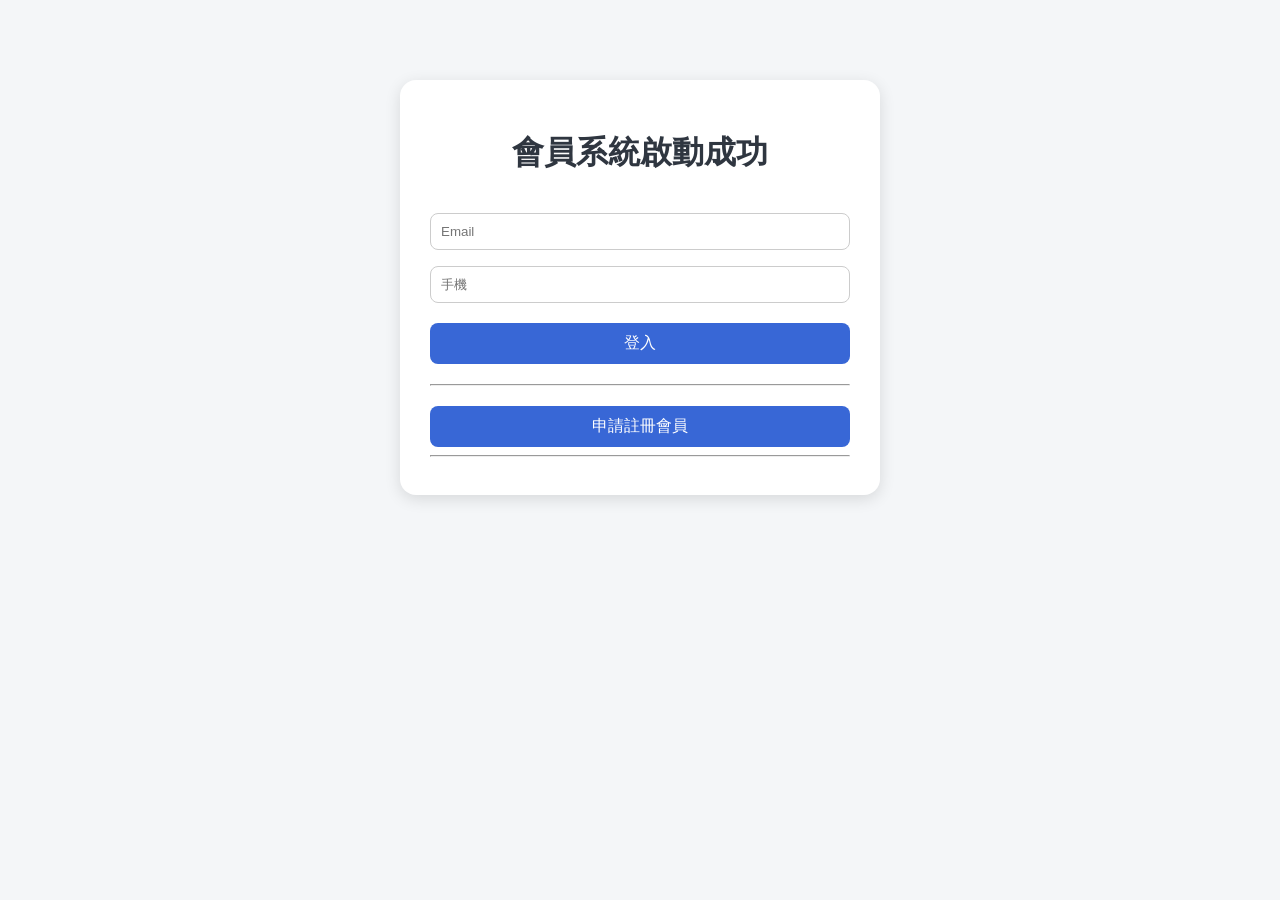
<file: templates/index.html>
<!-- 登入流程：登入 → 呼叫 API → 顯示會員資料 → 控制畫面狀態 -->

<!DOCTYPE html>
<html>
<head>
    <title>Membership</title>
    <link rel="stylesheet" href="/static/style.css">
</head>
<body>

<div class="container"> 
    
<h1>會員系統啟動成功 </h1>

<!-- 登入區 -->
<!-- 登入輸入區（Email + 手機 + 按鈕） -->
<div id="loginBox">
    <input type="text" id="email" placeholder="Email">
    <input type="text" id="phone" placeholder="手機">
    <button onclick="login()">登入</button>
</div>

<!-- 顯示登入結果（成功或失敗） -->
<div id="loginResult"></div>

<hr>

<!-- 註冊按鈕（往下放） -->
<div id="registerBtn">
    <button onclick="location.href='/register-page'">申請註冊會員</button>
</div>

<hr>

</div>

<script>

// 登入功能：收集資料 → 呼叫 API → 處理回傳
function login() {
    const email = document.getElementById("email").value;
    const phone = document.getElementById("phone").value;

    // 呼叫後端 API（/api/login）
    fetch("/api/login", {
        method: "POST",
        headers: {
            "Content-Type": "application/json"
        },
        body: JSON.stringify({
            email: email,
            phone: phone
        })
    })
    .then(res => res.json())
    .then(data => {
        const result = document.getElementById("loginResult");

        // 如果登入成功（後端回傳 member）
        if (data.member) {
            const member = data.member;

            // 儲存登入狀態（localStorage）
            localStorage.setItem("member", JSON.stringify(data.member));

            // 隱藏登入區與註冊按鈕
            document.getElementById("loginBox").style.display = "none";
            document.getElementById("registerBtn").style.display = "none";
            
            // 顯示會員資料
            result.innerHTML = `
                <h3>登入成功</h3>
                <p>姓名：${member.name}</p>
                <p>Email：${member.email}</p>
                <p>手機：${member.phone}</p>
                <p>生日：${member.birthday}</p>
                <p>等級：${member.level}</p>
                <p>點數：${member.points}</p>
                <p>狀態：${member.status}</p>

                <button onclick="logout()">登出</button>
            `;
        } else {
            // 登入失敗顯示錯誤訊息
            result.innerHTML = `<p>${data.message}</p>`;
        }
    });
}

// 頁面載入時自動檢查是否已登入（localStorage）
window.onload = function () {
    const saved = localStorage.getItem("member");

    if (saved) {
        const member = JSON.parse(saved);

        // 隱藏登入區與註冊按鈕
        document.getElementById("loginBox").style.display = "none";
        document.getElementById("registerBtn").style.display = "none";
    

        // 顯示已登入會員資料
        document.getElementById("loginResult").innerHTML = `
            <h3>登入成功</h3>
            <p>姓名：${member.name}</p>
            <p>Email：${member.email}</p>
            <p>手機：${member.phone}</p>
            <p>生日：${member.birthday}</p>
            <p>等級：${member.level}</p>
            <p>點數：${member.points}</p>
            <p>狀態：${member.status}</p>

            <button onclick="logout()">登出</button>
        `;
    }
};

// 登出功能：清除登入狀態並重新整理頁面
function logout() {
    localStorage.removeItem("member");
    location.reload();
}

</script>

</body>
</html>
</file>
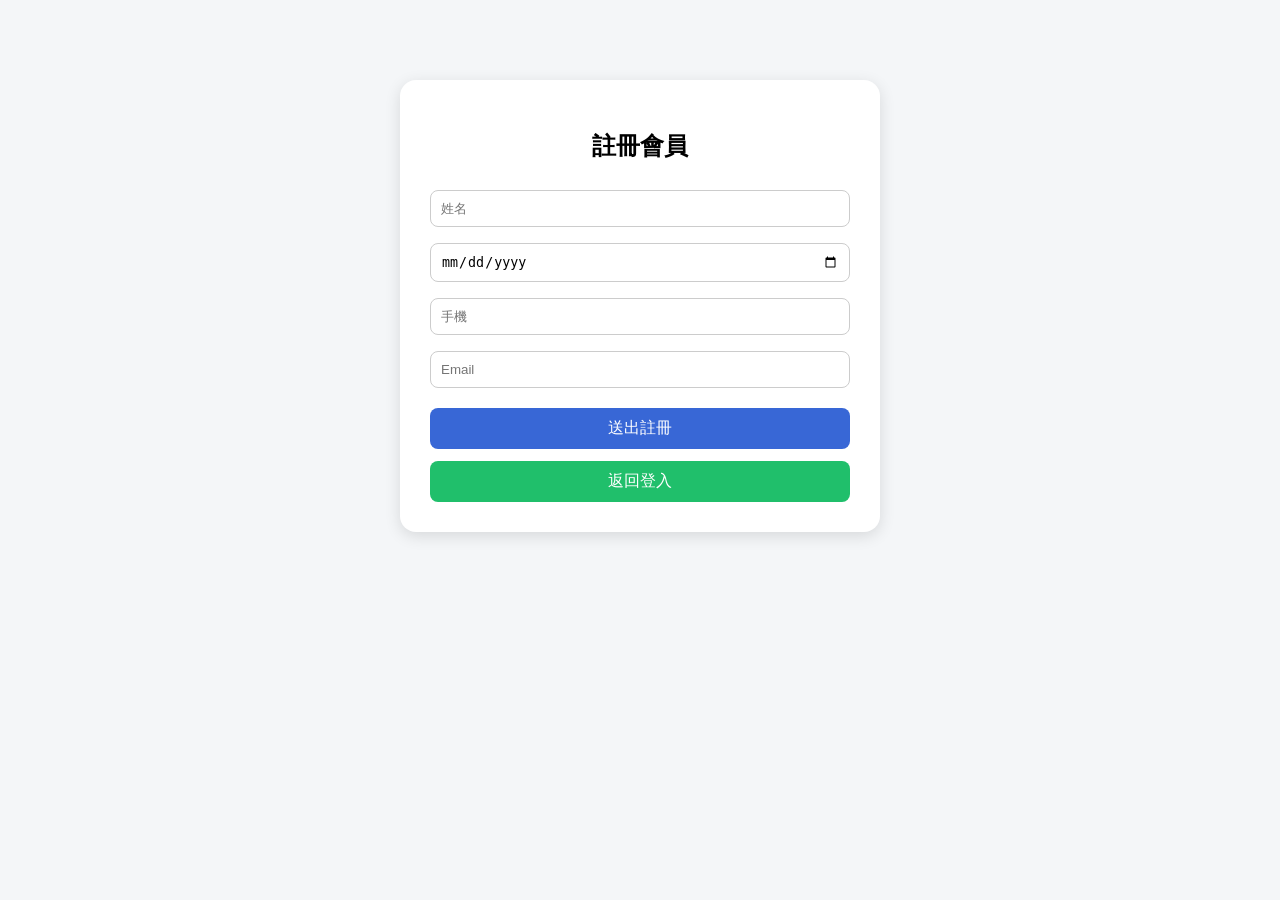
<file: templates/register.html>
<!-- 註冊頁 + 呼叫 API -->
<!-- 收集使用者資料 → 呼叫 /api/register → 顯示結果 -->

<!DOCTYPE html>
<html>
<head>
    <title>註冊會員</title>
    <link rel="stylesheet" href="/static/style.css">
</head>
<body>

<div class="container">

    <h2 style="text-align:center;">註冊會員</h2>

    <input type="text" id="name" placeholder="姓名">
    <input type="date" id="birthday">
    <input type="text" id="phone" placeholder="手機">
    <input type="text" id="email" placeholder="Email">

    <button onclick="register()">送出註冊</button>
    <button class="secondary-btn" onclick="location.href='/'">返回登入</button>

</div>

<script>
    // 收集資料 → 呼叫 API → 處理回傳
function register() {
    const name = document.getElementById("name").value;
    const birthday = document.getElementById("birthday").value;
    const phone = document.getElementById("phone").value;
    const email = document.getElementById("email").value;

    fetch("/api/register", {
        method: "POST",
        headers: {
            "Content-Type": "application/json"
        },
        body: JSON.stringify({
            name: name,
            birthday: birthday,
            phone: phone,
            email: email
        })
    })
    .then(res => {
    return res.json();
})
.then(data => {
    console.log(data);

    if (data.message) {
        alert(data.message);
    } else {
        alert("註冊失敗，後端沒有回傳 message");
    }

    if (data.message === "註冊成功") {
        window.location.href = "/";
    }
})
.catch(error => {
    console.log(error);
    alert("註冊發生錯誤，請看終端機或 Console");
});
}
</script>

</body>
</html>

<!-- 這頁是前端，負責把資料送到 /api/register，後端才是真的在處理註冊 -->
</file>
<file: static/style.css>
/* 版面設計 */

body {
    font-family: Arial, "Microsoft JhengHei", sans-serif;
    background-color: #f4f6f8;
    margin: 0;
    padding: 0;
}

.container {
    width: 420px;
    margin: 80px auto;
    background: white;
    padding: 30px;
    border-radius: 16px;
    box-shadow: 0 4px 16px rgba(0,0,0,0.12);
}

h1 {
    text-align: center;
    color: #2f3640;
    margin-bottom: 30px;
}

input {
    width: 100%;
    padding: 10px;
    margin: 8px 0;
    border: 1px solid #ccc;
    border-radius: 8px;
    box-sizing: border-box;
}

button {
    width: 100%;
    padding: 10px;
    margin-top: 12px;
    border: none;
    border-radius: 8px;
    background-color: #3867d6;
    color: white;
    font-size: 16px;
    cursor: pointer;
}

button:hover {
    background-color: #2d5cc9;
}

.secondary-btn {
    background-color: #20bf6b;
}

.secondary-btn:hover {
    background-color: #1ba85c;
}

#loginResult {
    margin-top: 20px;
    line-height: 1.8;
}
</file>
